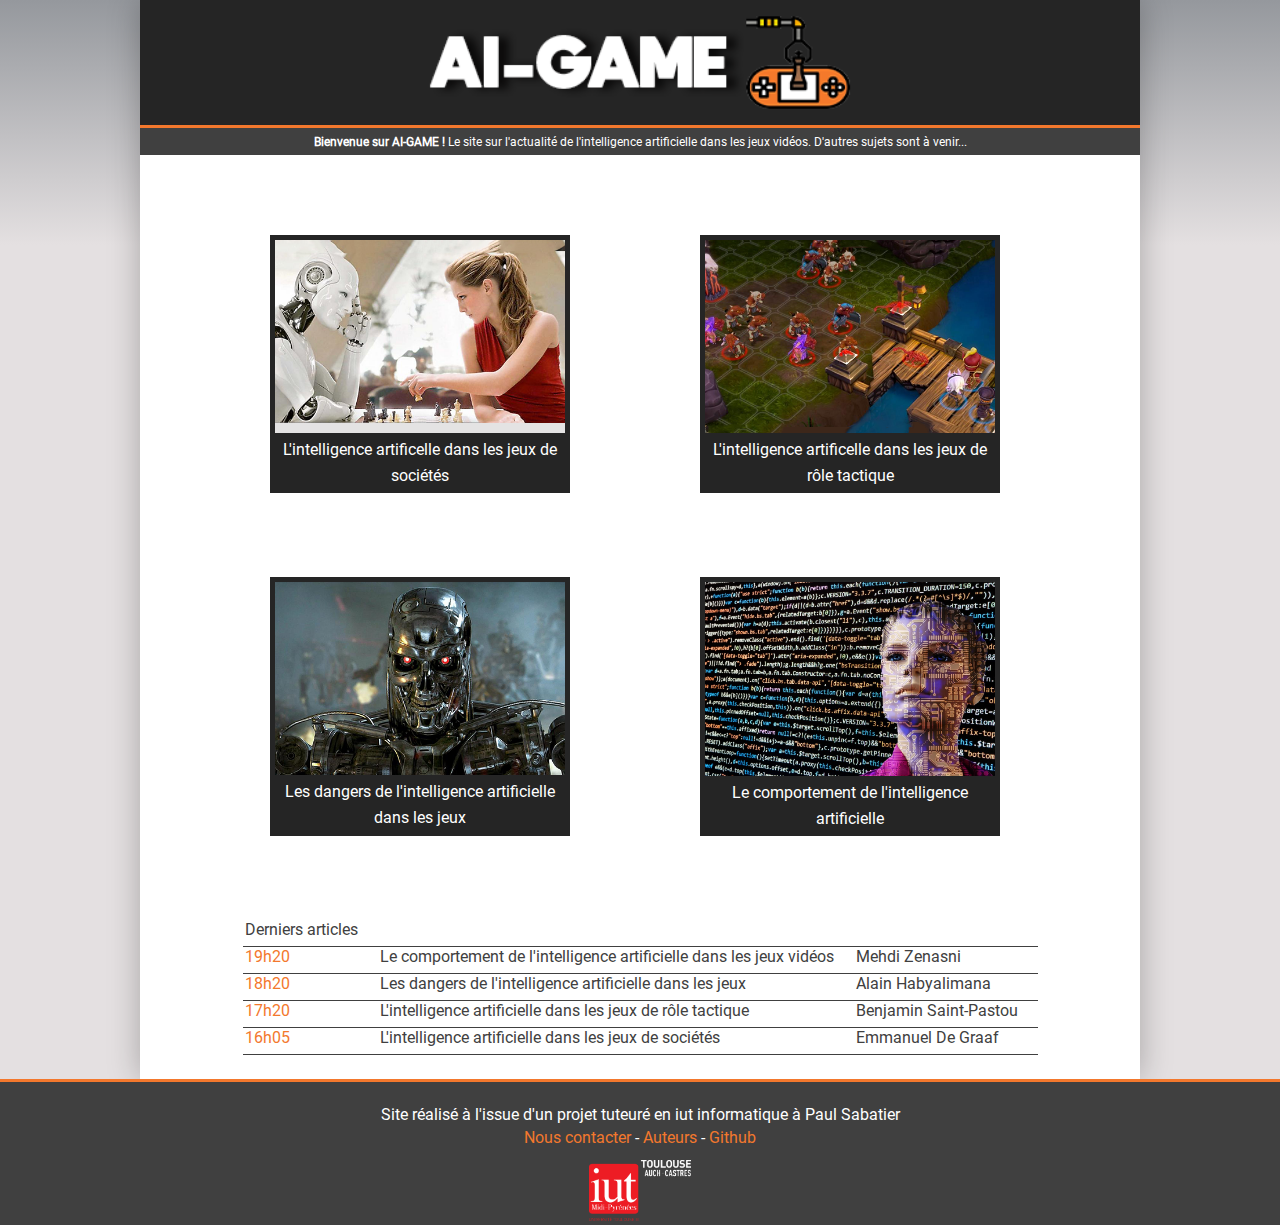
<file: index.html>
<!doctype html>
<html lang="fr">

<head>

  <title>AI-GAME.FR</title>
  <meta name="description"
    content="AI-GAME le site sur l'actualité de l'intelligence artificielle dans les jeux ! Tu pourras trouver des articles traitant sur divers sujet..." />
  <meta name="keywords" content="AI-GAME Intelligence artificielle article actualité jeux video societe danger blog" />
  <meta charset="UTF-8" />
  <link rel="stylesheet" href="style.css">
  <link rel="icon" type="image/png" href="image/logo.png" />
</head>

<body>

  <div class="page">
    <!--Div comprenant le corps de la page, je n'ai pas pris la balise body car il y a un problème avec le footer sinon -->

    <a href="index.html"><img id="bandeau" src="image/bandeau.png" alt="bandeau"></a>
   <!-- bandeau en haut de page, lorsque qu'on clique on est ramené sur cette même page-->
    <div class="bienvenue"><span>Bienvenue sur AI-GAME !</span> Le site sur l'actualité de l'intelligence
      artificielle dans les jeux vidéos. D'autres sujets sont à venir...</div>

    <div class="societe-rpg">
      <!--Premiere div comprenant les deux premiers articles avec leur illustration et sujet-->
      <a href="jeux_societe.html">
        <div class="vignette1">
          <img src="image/jeu_societe.png" alt="Robot contre humain jouant aux échecs">
          <p>L'intelligence artificelle dans les jeux de sociétés</p>
        </div>
      </a>
      <a href="rpg_tactique.html">
        <div class="vignette2">
          <img src="image/rpg_tactique.png" alt="Jeu vidéo 2D tactique">
          <div class="titre-vignette">
            <p>L'intelligence artificelle dans les jeux de rôle tactique</p>
          </div>
        </div>
      </a>

    </div>

    <div class="danger-comportement">
      <!--Deuxieme div comprenant les deux premiers articles avec leur illustration et sujet-->
      <a href="danger_ia.html">
        <div class="vignette1">
          <img src="image/danger_IA.png" alt="robot inspirant le danger">
          <p>Les dangers de l'intelligence artificielle dans les jeux</p>
        </div>
      </a>
      <a href="comportement.html">
        <div class="vignette2">
          <img src="image/IA comportment.jpg"
            alt="Illustration montrant une intelligence artificielle avec son algorithme">
          <p>Le comportement de l'intelligence artificielle</p>
        </div>
      </a>
    </div>
    <div class="tableau">
       <!-- Tableau montrant les dernières news, avec l'heure de publication et l'auteur-->
      <table>
        <tr>
          <td>Derniers articles</td>
        </tr>
        <tr>
          <td class="heure">19h20 </td>
          <td><a href="comportement.html">Le comportement de l'intelligence artificielle dans les jeux vidéos</a></td>
          <td><a href="mehdi.html">Mehdi Zenasni</a></td>

        </tr>
        <tr>
          <td class="heure">18h20</td>
          <td><a href="danger_ia.html">Les dangers de l'intelligence artificielle dans les jeux</a></td>
          <td><a href="alain.html">Alain Habyalimana</a></td>
        </tr>
        <tr>
          <td class="heure">17h20</td>
          <td><a href="rpg_tactique.html">L'intelligence artificielle dans les jeux de rôle tactique</a></td>
          <td><a href="benjamin.html">Benjamin Saint-Pastou </a></td>
        </tr>
        <tr>
          <td class="heure">16h05</td>
          <td><a href="jeux_societe.html">L'intelligence artificielle dans les jeux de sociétés</a></td>
          <td><a href="emmanuel.html">Emmanuel De Graaf</a></td>
        </tr>
      </table>
    </div>
  </div>

  <footer>
    <!-- Bas de page comprenant un texte nous redirigant vers la page de contact, un texte redirignt vers la page des auteurs et le logo de l'IUT-->
    <div class="footer-contenu">
      <div>
        <p>Site réalisé à l'issue d'un projet tuteuré en iut informatique à Paul Sabatier</p><a href="contact.html">Nous
          contacter</a> - <a href="auteurs.html">Auteurs </a> - <a href="https://github.com/Mehdi-Zenasni/ai-game.fr">Github </a>
      </div>
      <img class="logo" src="image/logoIUT.png" alt="IUT Toulouse">
    </div>
  </footer>

</body>

</html>
</file>
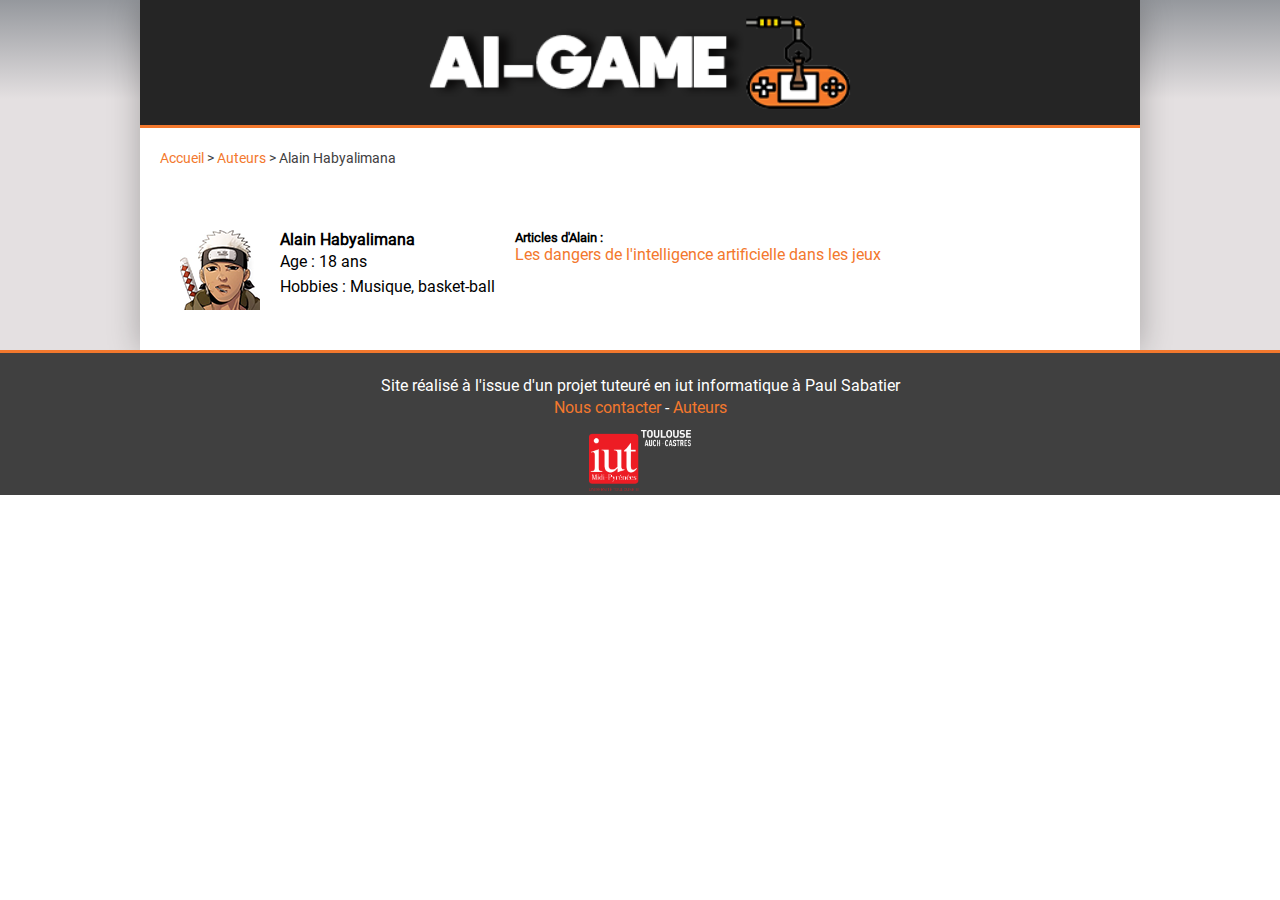
<file: alain.html>
<!doctype html>
<html lang="fr">

<head>
  <title>Alain Habyalimana</title>
  <meta charset="UTF-8">
  <link rel="stylesheet" href="style.css">
  <link rel="icon" type="image/png" href="image/logo.png" />
</head>

<body>
  <div class="page">
    <a href="index.html"><img id="bandeau" src="image/bandeau.png" alt="bandeau"></a>
    <nav class="ariane">
      <p>
        <a href="index.html">Accueil</a> > <a href="auteurs.html">Auteurs</a>
        <span>> Alain Habyalimana</span>
      </p>
    </nav>
    <div class="presentation">
      <img class="img-presentation" src="image/alain.png" alt="Image d'avatar d'Alain Habyalimana">
      <span>
        <h4>Alain Habyalimana</h4>
        <p>Age : 18 ans</p>
        <p>Hobbies : Musique, basket-ball</p>
      </span>
      <div>
        <h5>Articles d'Alain :</h5>
        <a href="danger_ia.html">Les dangers de l'intelligence artificielle dans les jeux</a>
      </div>
    </div>

  </div>

  <footer>
    <div class="footer-contenu">
      <div>
        <p>Site réalisé à l'issue d'un projet tuteuré en iut informatique à Paul Sabatier</p><a href="contact.html">Nous
          contacter</a> - <a href="auteurs.html">Auteurs </a>
      </div>
      <img class="logo" src="image/logoIUT.png" alt="IUT Toulouse">
    </div>
  </footer>

</body>

</html>
</file>
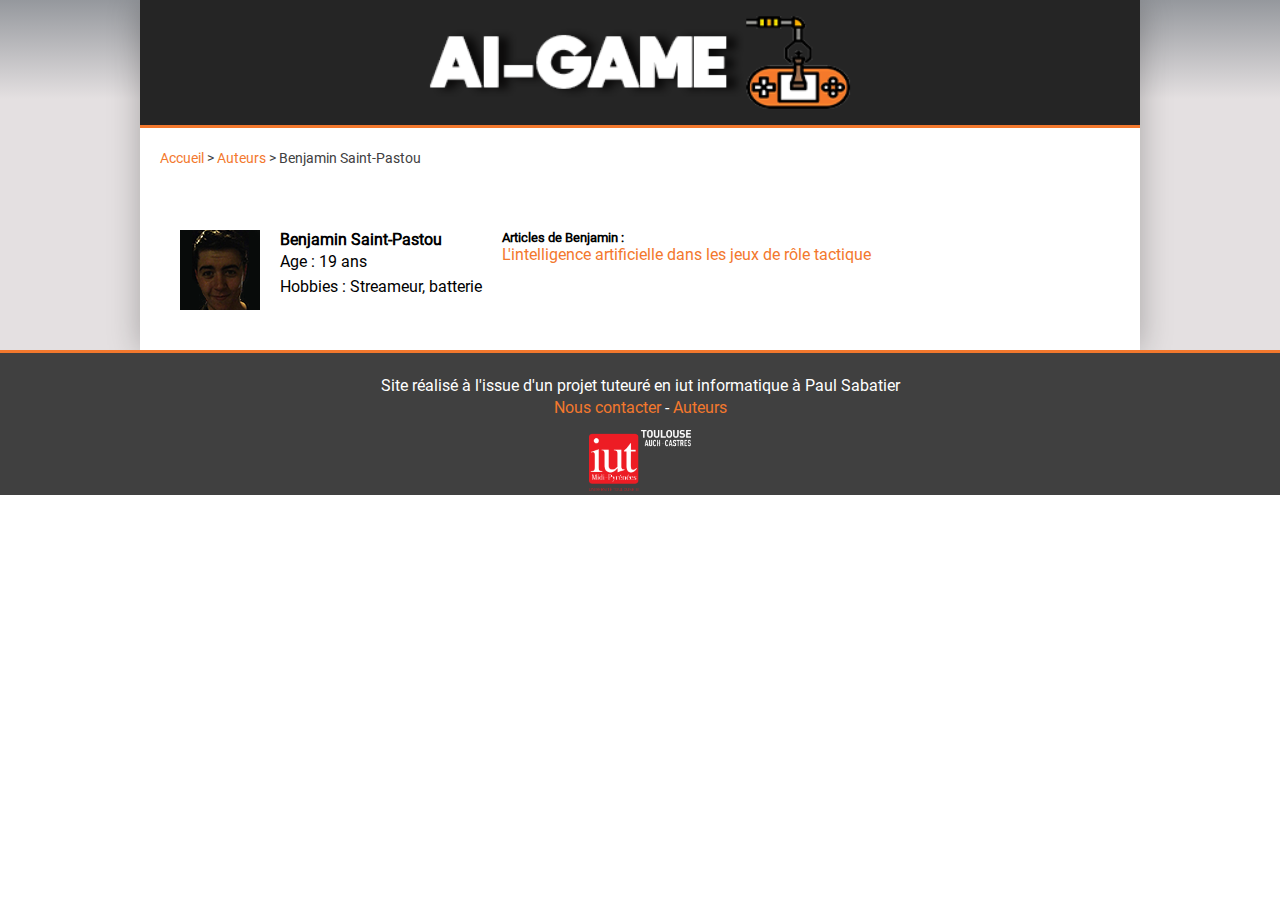
<file: benjamin.html>
<!doctype html>
<html lang="fr">

<head>
  <title>Benjamin Saint-Pastou</title>
  <meta charset="UTF-8">
  <link rel="stylesheet" href="style.css">
  <link rel="icon" type="image/png" href="image/logo.png" />
</head>

<body>
  <div class="page">
    <a href="index.html"><img id="bandeau" src="image/bandeau.png" alt="bandeau"></a>
    <nav class="ariane">
      <p>
        <a href="index.html">Accueil</a> > <a href="auteurs.html">Auteurs</a>
        <span>> Benjamin Saint-Pastou</span>
      </p>
    </nav>
    <div class="presentation">
      <img class="img-presentation" src="image/benjamin.png" alt="Image d'avatar de Benjamin">
      <span>
        <h4>Benjamin Saint-Pastou</h4>
        <p>Age : 19 ans</p>
        <p>Hobbies : Streameur, batterie</p>
      </span>
      <div>
        <div class="article-auteur">
          <h5>Articles de Benjamin :</h5>
          <a href="rpg_tactique.html">L'intelligence artificielle dans les jeux de rôle tactique</a>
        </div>
      </div>
    </div>
  </div>

  <footer>
    <div class="footer-contenu">
      <div>
        <p>Site réalisé à l'issue d'un projet tuteuré en iut informatique à Paul Sabatier</p><a href="contact.html">Nous
          contacter</a> - <a href="auteurs.html">Auteurs </a>
      </div>
      <img class="logo" src="image/logoIUT.png">
    </div>
  </footer>

</body>

</html>
</file>
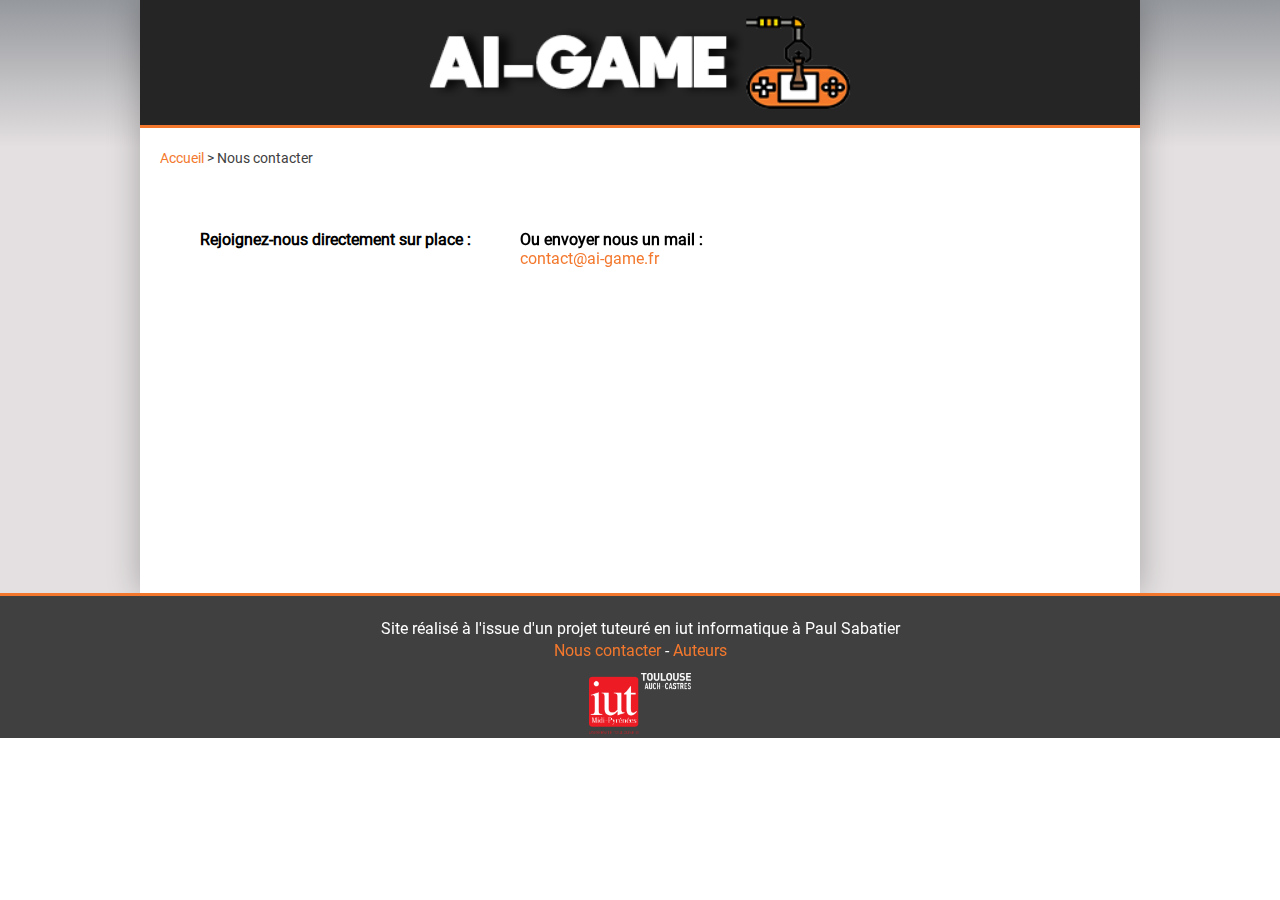
<file: contact.html>
<!doctype html>
<html lang="fr">

<head>
  <title>Contact</title>
  <meta charset="UTF-8">
  <link rel="stylesheet" href="style.css">
  <link rel="icon" type="image/png" href="image/logo.png" />
</head>

<body>
  <div class="page">
    <a href="index.html"><img id="bandeau" src="image/bandeau.png" alt="bandeau"></a>
    <nav class="ariane">
      <p>
        <a href="index.html">Accueil</a>
        <span>> Nous contacter</span>
      </p>
    </nav>
    <div class="presentation">
      <span>
        <h4>Rejoignez-nous directement sur place :</h4>
        <iframe
          src="https://www.google.com/maps/embed?pb=!1m18!1m12!1m3!1d2430.8218462642712!2d1.463187977510295!3d43.570078927767206!2m3!1f0!2f0!3f0!3m2!1i1024!2i768!4f13.1!3m3!1m2!1s0x12aebc3f84ff529f%3A0x6031cf0df98a453f!2sIUT%20Informatique!5e0!3m2!1sfr!2sfr!4v1572460137178!5m2!1sfr!2sfr"
          width="400" height="300" frameborder="0" style="border:0;" allowfullscreen=""></iframe>
      </span>
      <div>
        <h4>Ou envoyer nous un mail :</h4>
        <a href="mailto:contact@ai-game.fr">contact@ai-game.fr</a>
      </div>
    </div>

  </div>

  <footer>
    <div class="footer-contenu">
      <div>
        <p>Site réalisé à l'issue d'un projet tuteuré en iut informatique à Paul Sabatier</p><a href="contact.html">Nous
          contacter</a> - <a href="auteurs.html">Auteurs </a>
      </div>
      <img class="logo" src="image/logoIUT.png" alt="IUT Toulouse">
    </div>
  </footer>

</body>

</html>
</file>
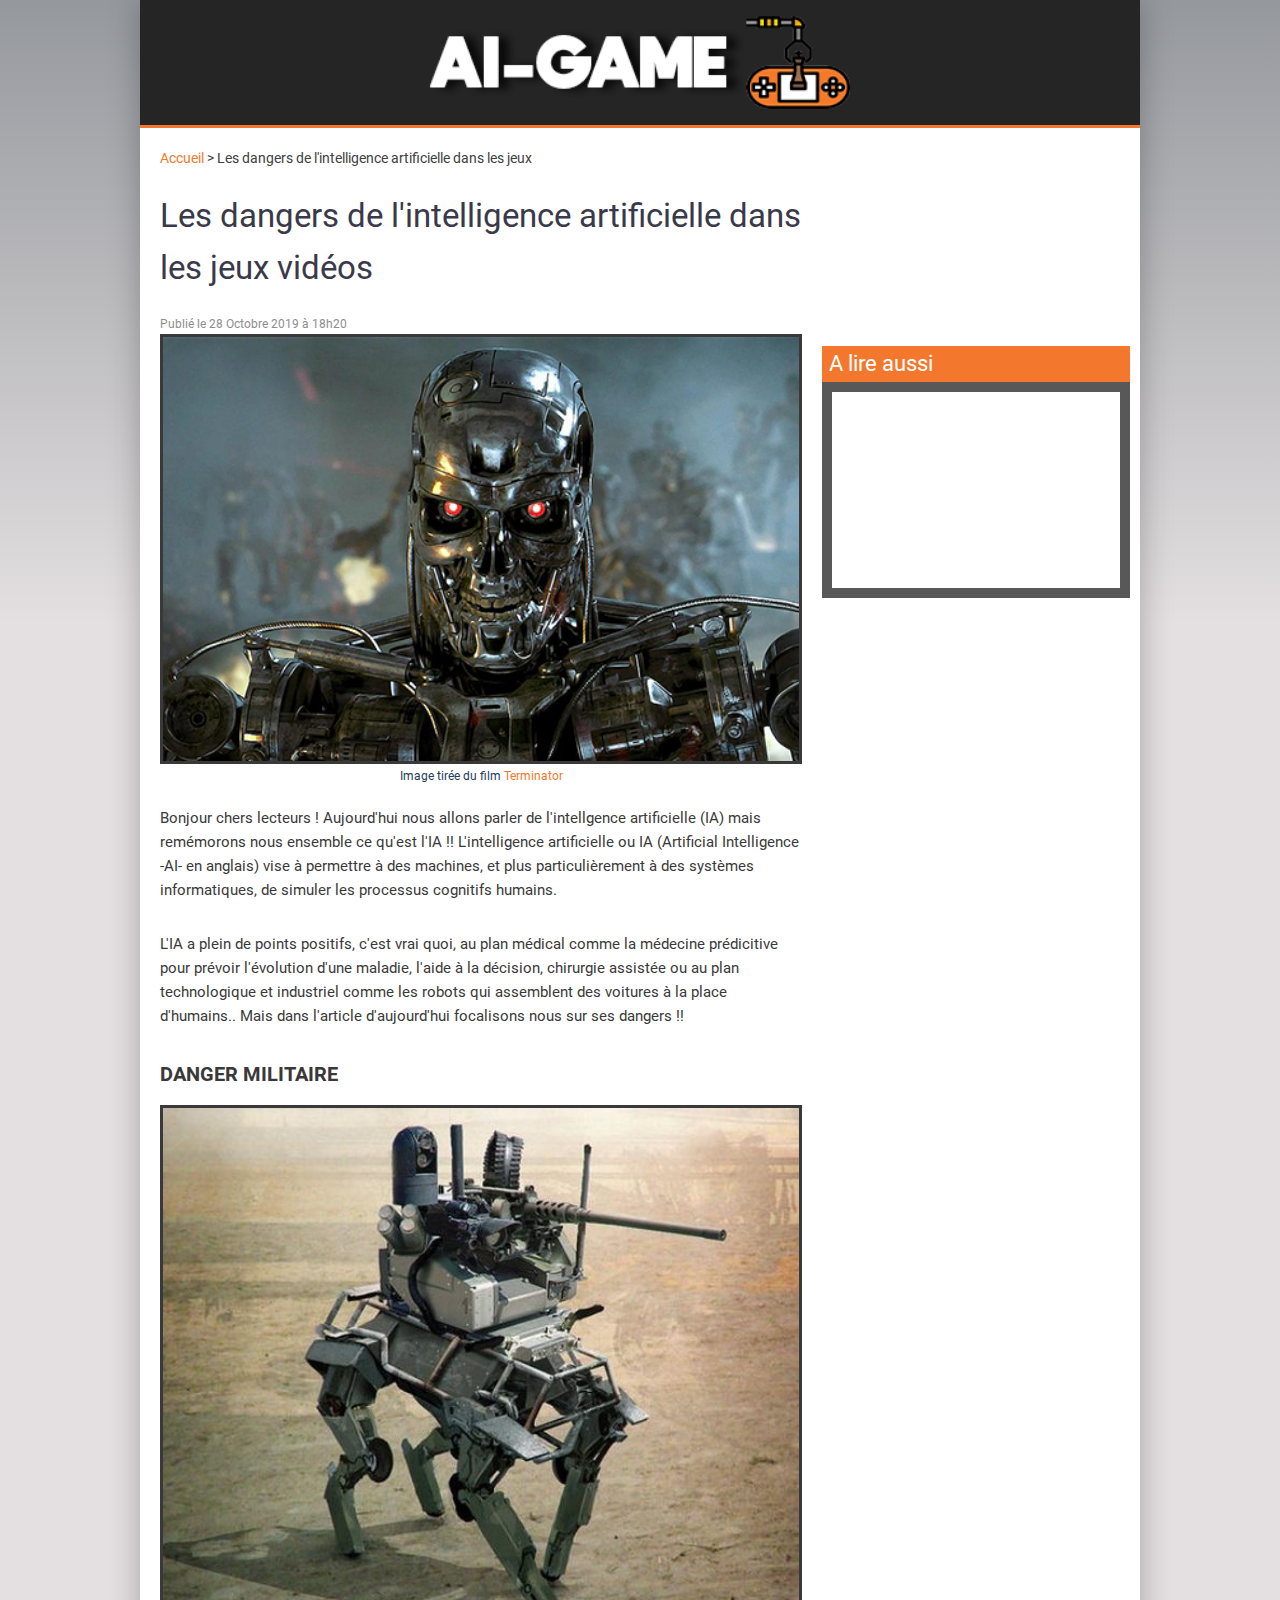
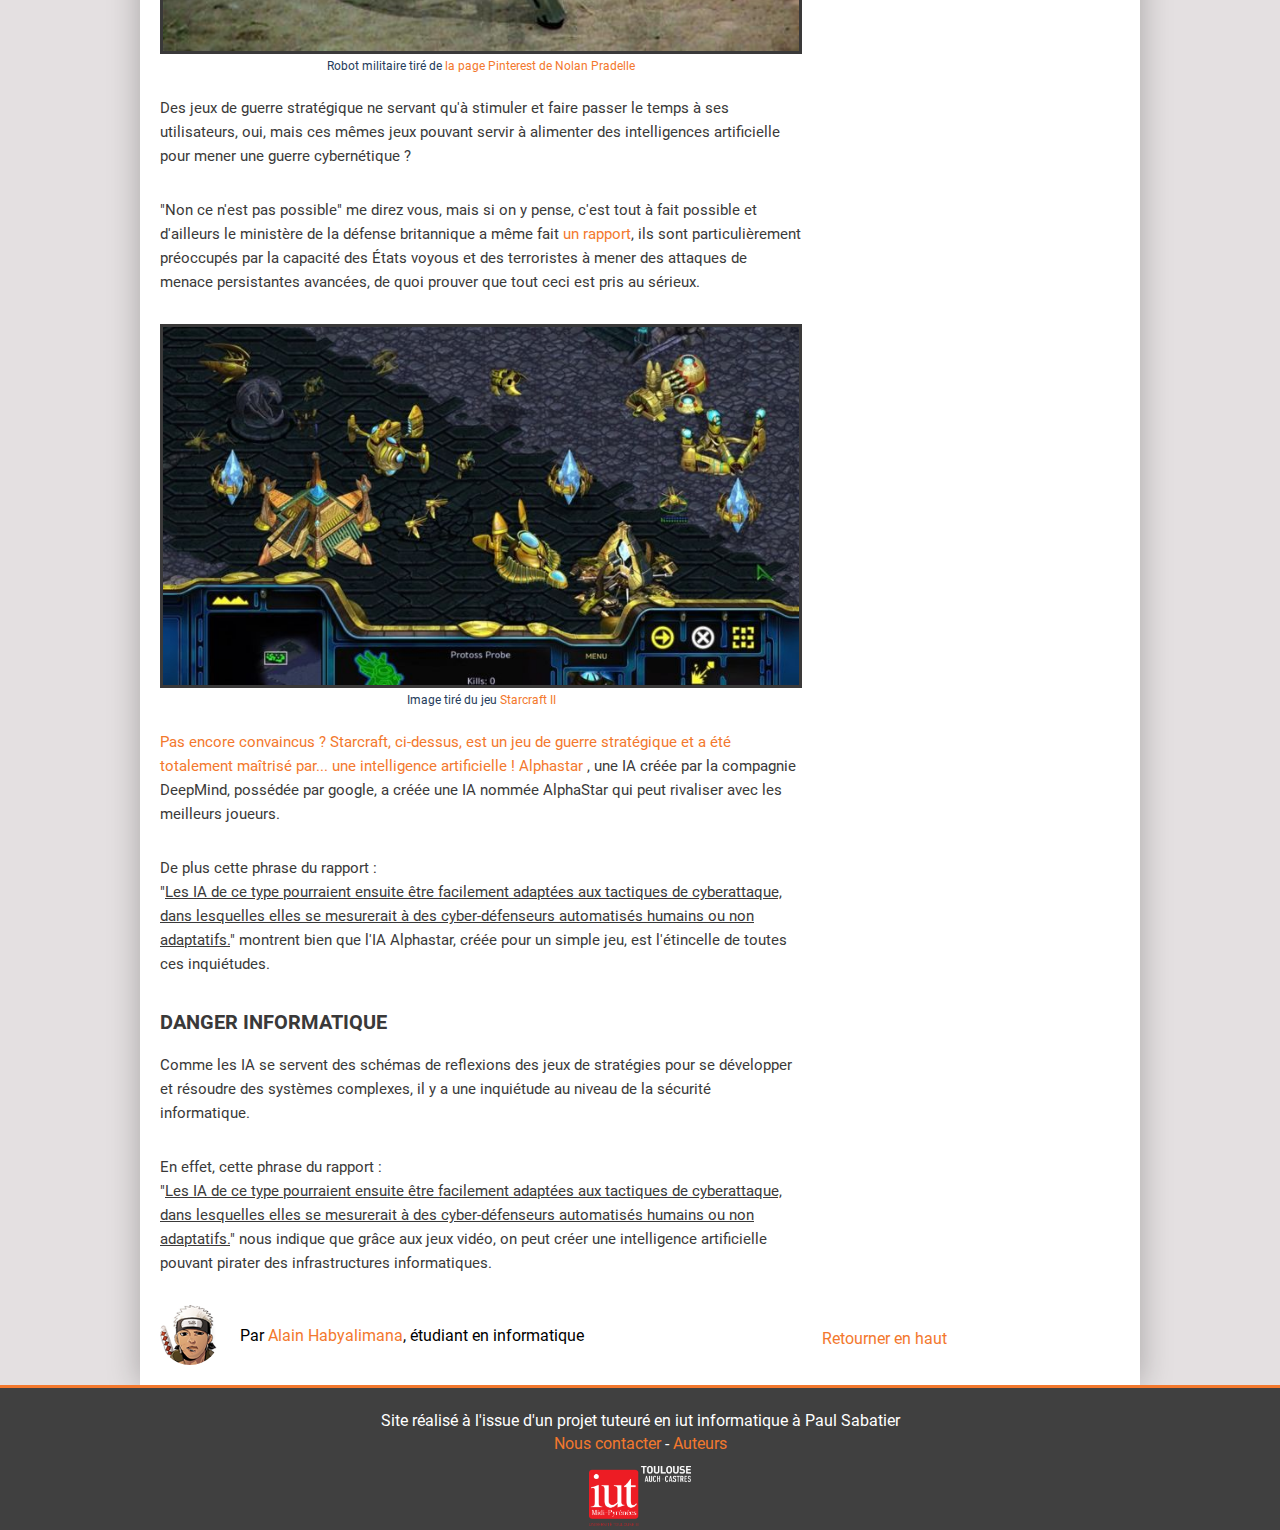
<file: danger_ia.html>
<!DOCTYPE html>
<html lang="fr">

<head>
	<title>Les dangers de l'intelligence artificielle dans les jeux</title> <!--titre dans l'onglet-->
	<meta name="description"
		content="Article traitant des dangers de l'intelligence artificielle dans les jeux. On parle des limites de l'IA dans ules jeux" /><!--description de la page-->
	<meta name="keywords" content="Intelligence artificielle Algorithme dangers Jeux  Article"/> <!--Mots clés-->
	<meta charset="UTF-8"/> <!-- definit le codage de caracteres a utiliser, l'UTF8-->
	<link rel="stylesheet" type="text/css" href="style.css">  <!-- Utiliser le css-->
	<link rel="icon" type="image/png" href="image/logo.png">
</head>

<body>

	<div class="page">  <!--bloc représentant la page-->
		<a href="index.html"><img id="bandeau" src="image/bandeau.png" alt="bandeau"></a> <!--lien pour retourner a la page d'accueil-->

		<nav class="ariane"> <!--passe sa souris sur le chemin d'ariane-->
			<p>
				<a href="index.html">Accueil</a> <!--en cliquant sur accueil on revient a l'accueil-->
				<span href="">> Les dangers de l'intelligence artificielle dans les jeux</span> <!--le nom de notre article sur le fil d'ariane-->
			</p>
		</nav>
		<div class="article"> <!--bloc représentant l'article-->
			<div class="content"><!--bloc contenu-->
				<div class="gauche"><!--bloc de gauche-->
					<p class="titre-article">Les dangers de l'intelligence artificielle dans les jeux vidéos</p> <!--titre de l'article-->

					<p class="date-publication">Publié le 28 Octobre 2019 à 18h20</p> <!--la date dans le bloc-->
                    <div class="container-image">
						<img class="img-article" src="image/danger_IA.png" alt="robot méchant"> <!--l'image principale-->
						<p class="container-image" >Image tirée du film <a href="http://www.allocine.fr/film/fichefilm_gen_cfilm=309.html" target="_blank">Terminator</a> </p>
						
					
					
					</div>

 					
 					<p class="p-article"> <!--1er paragraphe-->
 					
						Bonjour chers lecteurs !
						Aujourd'hui nous allons parler de l'intellgence artificielle (IA) mais remémorons nous ensemble ce qu'est l'IA !!
						L'intelligence artificielle ou IA (Artificial Intelligence -AI- en anglais) vise à permettre à des machines, et plus particulièrement à des systèmes informatiques, de simuler les processus cognitifs humains.
					</p>
						
					<p class="p-article"> <!--2eme paragraphe-->
						L'IA a plein de points positifs, c'est vrai quoi, au plan médical comme la médecine prédicitive pour prévoir l'évolution d'une maladie, l'aide à la décision, chirurgie assistée ou au plan technologique et industriel comme les robots qui assemblent des voitures à la place d'humains..

						Mais  dans l'article d'aujourd'hui focalisons nous sur ses dangers !!

						
				 
					</p>

					<p class="h-article">DANGER MILITAIRE </p> <!--1er sous titre-->

					<div class="container-image">
						<img class="img-article" src="image/robot.jpg" alt="robot armé"> <!--image article-->
						<p>Robot militaire tiré de <a href="https://www.pinterest.fr/nolanpradelle/">la page Pinterest de Nolan Pradelle</a></p>
					</div>


					<p class="p-article"> <!--3eme paragraphe-->
					Des jeux de guerre stratégique ne servant qu'à stimuler et faire passer le temps à ses utilisateurs, oui, mais ces mêmes jeux pouvant servir à alimenter des intelligences artificielle pour mener une guerre cybernétique ? 
					
					</p>
					<p class="p-article"> <!--4eme paragraphe-->
					"Non ce n'est pas possible" me direz vous, mais si on y pense, c'est tout à fait possible et d'ailleurs le ministère de la défense britannique a même fait <a href=" https://assets.publishing.service.gov.uk/government/uploads/system/uploads/attachment_data/file/709359/20180517-concepts_uk_human_machine_teaming_jcn_1_18.pdf" class="story-body__link-external">un rapport</a>, ils sont particulièrement préoccupés par la capacité des États voyous et des terroristes à mener des attaques de menace persistantes avancées, de quoi prouver que tout ceci est pris au sérieux. <!--lien hypertexte qui renvoie vers un pdf-->
                     </p>

                    
					<div class="container-image">
						<img class="img-article" src="image/starcraft.jpg" alt="starcraft est un jeu de strategie où l'on peut se confronter a d'autres joueurs en ligne"> <!--image article-->
						<p>Image tiré du jeu <a href="https://starcraft2.com/fr-fr/">Starcraft II<a>
					</div>

					 <p class="p-article"> <!--5 eme paragraphe--> 
					Pas encore convaincus ? Starcraft, ci-dessus, est un jeu de guerre stratégique et a été totalement maîtrisé par... une intelligence artificielle ! <a href="https://www.numerama.com/sciences/565976-vous-ne-pourrez-plus-jamais-battre-lia-de-google-sur-starcraft-2-seuls-les-02-meilleurs-joueurs-resistent.html " class="story-body__link-external"> Alphastar  </a>, une IA créée par la compagnie DeepMind, possédée par google, a créée une IA nommée AlphaStar qui peut rivaliser avec les meilleurs joueurs. <!--hypertexte qui renvoie a un site web-->
                    </p>
                    <p class="p-article"> <!--6eme paragraphe-->
                    De plus cette phrase du rapport  : <br> <!--revenir a la ligne-->
                    "<span style="text-decoration: underline;">Les IA de ce type pourraient ensuite être facilement adaptées aux tactiques de cyberattaque, dans lesquelles elles se mesurerait à des cyber-défenseurs automatisés humains ou non adaptatifs.</span>"	montrent bien que l'IA Alphastar, créée pour un simple jeu, est l'étincelle de toutes ces inquiétudes. <!--span va souligner la phrase avec text decoration-->
					</p>
					<p class="h-article">DANGER INFORMATIQUE </p> <!--2eme sous titre-->

					<p class="p-article">Comme les IA se servent des schémas de reflexions des jeux de stratégies pour se développer et résoudre des systèmes complexes, il y a une inquiétude au niveau de la sécurité informatique.</p> <!--7 eme paragraphe-->
					<p class="p-article"> <!--8eme paragraphe-->
					En effet, cette phrase du rapport  : <br> 
                    "<span style="text-decoration: underline;">Les IA de ce type pourraient ensuite être facilement adaptées aux tactiques de cyberattaque, dans lesquelles elles se mesurerait à des cyber-défenseurs automatisés humains ou non adaptatifs.</span>" nous indique que grâce aux jeux vidéo, on peut créer une intelligence artificielle pouvant pirater des infrastructures informatiques. <!--span va souligner avec text decoration: underline-->
					</p>

					
					
					<div class="auteur"> <!--bloc auteur-->
						<img src="image/alain.png" alt="Photo de profil de l'auteur 
						Alain Habyalimana"> <!--mon avatar-->
						<span>Par <a href="alain.html">Alain Habyalimana</a>, étudiant en informatique</span> <!--avec un lien vers ma description personelle-->
					</div>
				</div>
				<div class="droite">
					<div>
						<!-- sans cette div le slide part en vrille-->
						<p>A lire aussi</p>
						<a href="index.html"><!--on clique et ca nous ramene a l'accueil-->
							<div class="slider"> 
								<img src="image/rpg_tactique.png" alt="Autres articles à voir" /> <!--on débute avec cette image dans le slide-->
							</div>
						</a>
					</div>
					<a class="ancre" href="#bandeau">Retourner en haut</a> <!--on clique et ca nous ramene en haut au bandeau-->
				</div>
			</div>

		</div>
	</div>

</body>

<footer>
	<div class="footer-contenu"> <!--bloc bas de page-->
		<div>
			<p>Site réalisé à l'issue d'un projet tuteuré en iut informatique à Paul Sabatier</p>
			<a href="contact.html">Nous contacter</a> - <a href="auteurs.html">Auteurs </a> <!--liens hypertexte pour aller sur contact et auteurs-->
		</div>
		<img class="logo" src="image/logoIUT.png" alt="IUT Toulouse"> <!--logo-->
	</div>
</footer>

</html>
</file>
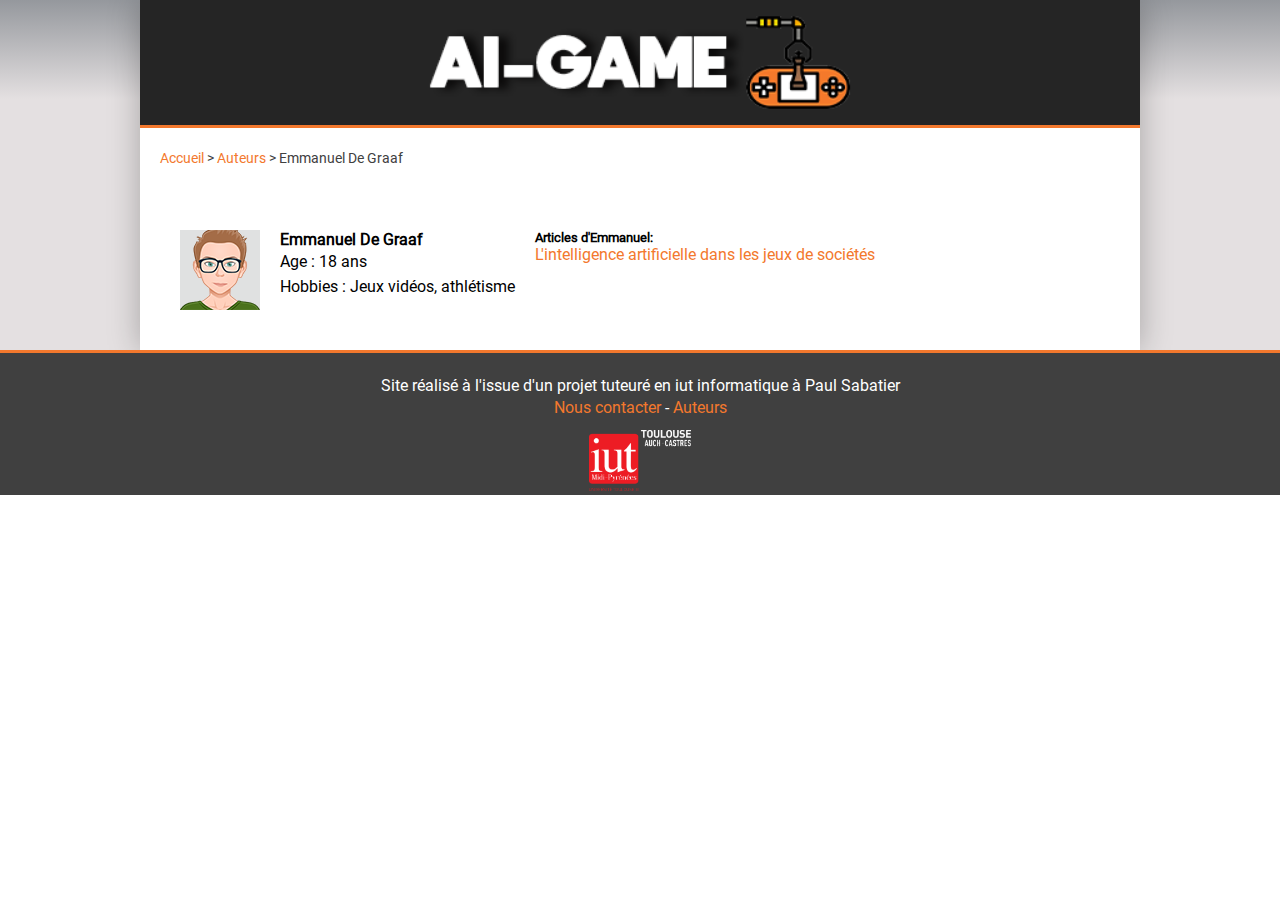
<file: emmanuel.html>
<!doctype html>
<html lang="fr">

<head>
  <title>Emmanuel De Graaf</title>
  <meta charset="UTF-8">
  <link rel="stylesheet" href="style.css">
  <link rel="icon" type="image/png" href="image/logo.png" />
</head>

<body>
  <div class="page">
    <a href="index.html"><img id="bandeau" src="image/bandeau.png" alt="bandeau"></a>
    <nav class="ariane">
      <p>
        <a href="index.html">Accueil</a> > <a href="auteurs.html">Auteurs</a>
        <span>> Emmanuel De Graaf</span>
      </p>
    </nav>
    <div class="presentation">
      <img class="img-presentation" src="image/emmanuel.png" alt="Image d'avatar d'Emmanuel De Graaf">
      <span>
        <h4>Emmanuel De Graaf</h4>
        <p>Age : 18 ans</p>
        <p>Hobbies : Jeux vidéos, athlétisme</p>
      </span>
      <div>
        <h5>Articles d'Emmanuel:</h5>
        <a href="jeux_societe.html">L'intelligence artificielle dans les jeux de sociétés</a>
      </div>
    </div>
  </div>



  <footer>
    <div class="footer-contenu">
      <div>
        <p>Site réalisé à l'issue d'un projet tuteuré en iut informatique à Paul Sabatier</p><a href="contact.html">Nous
          contacter</a> - <a href="auteurs.html">Auteurs </a>
      </div>
      <img class="logo" src="image/logoIUT.png" alt="IUT Toulouse">
    </div>
  </footer>

</body>

</html>
</file>
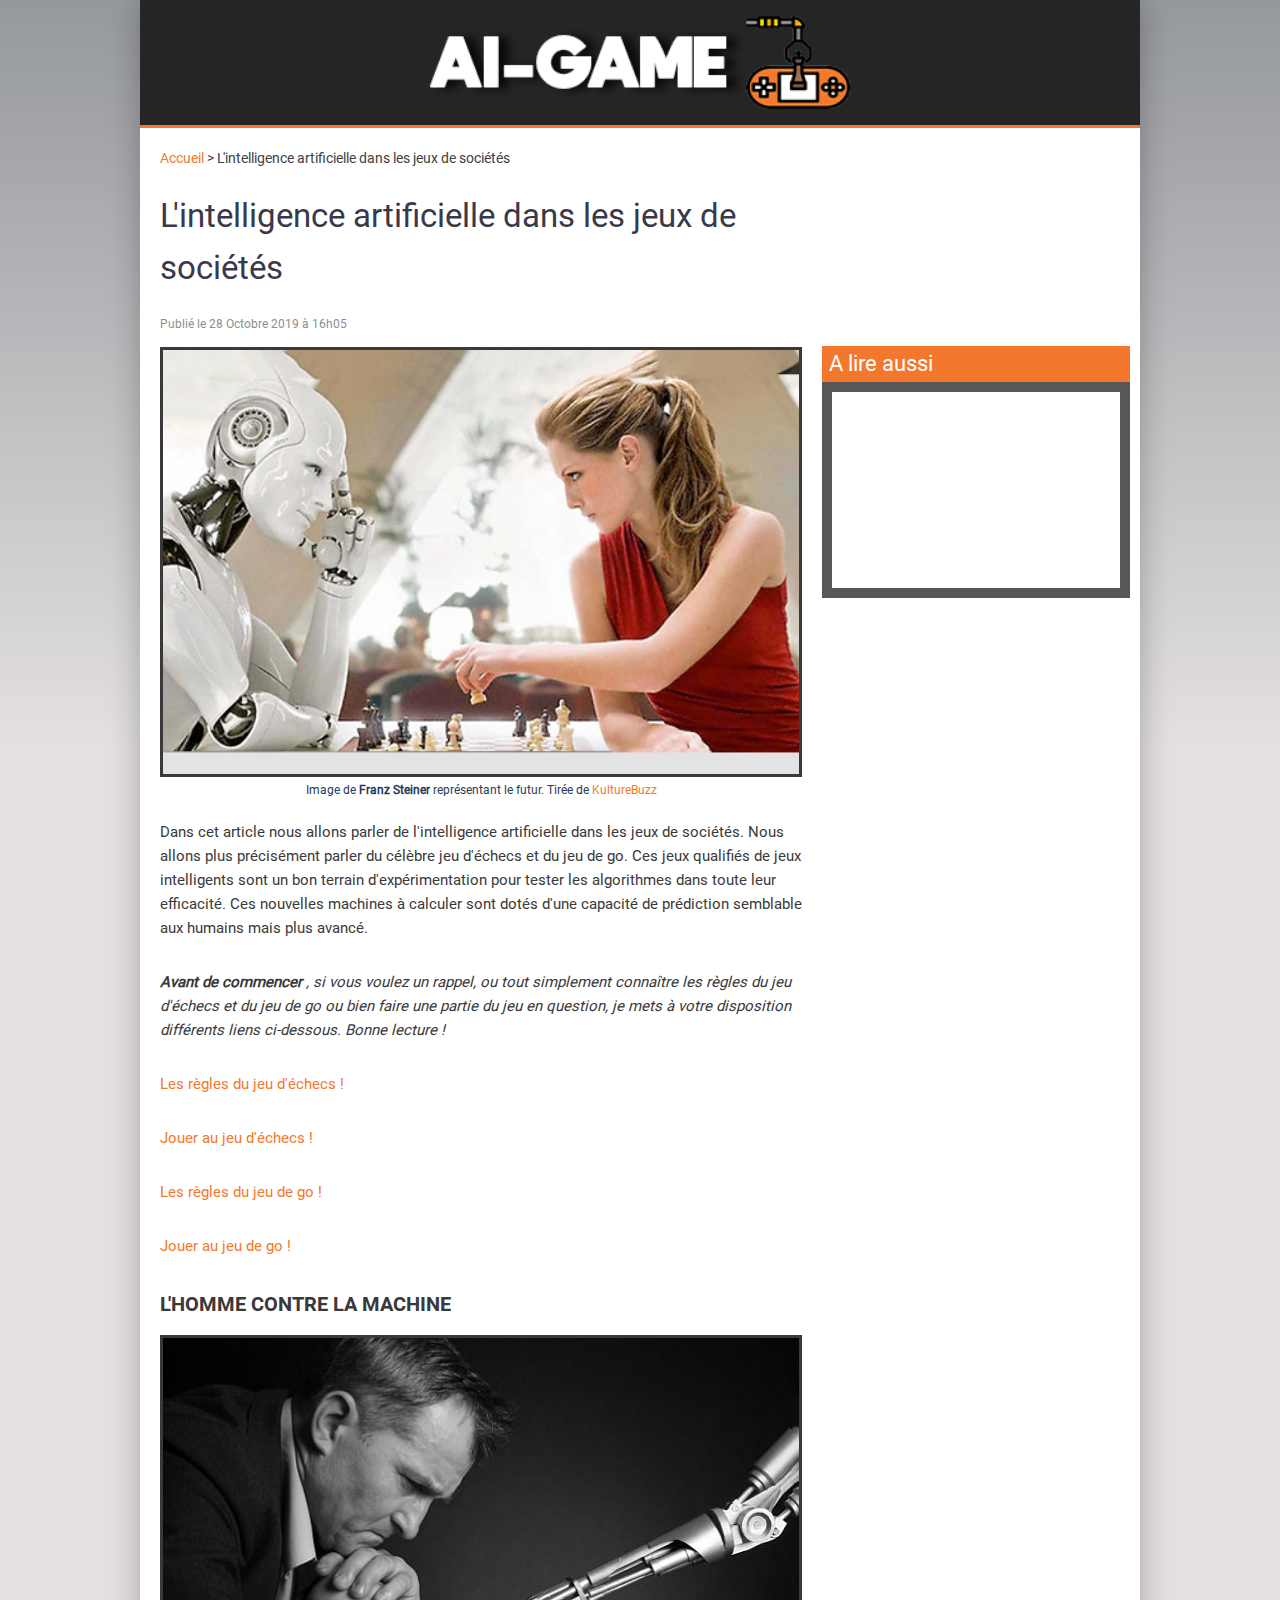
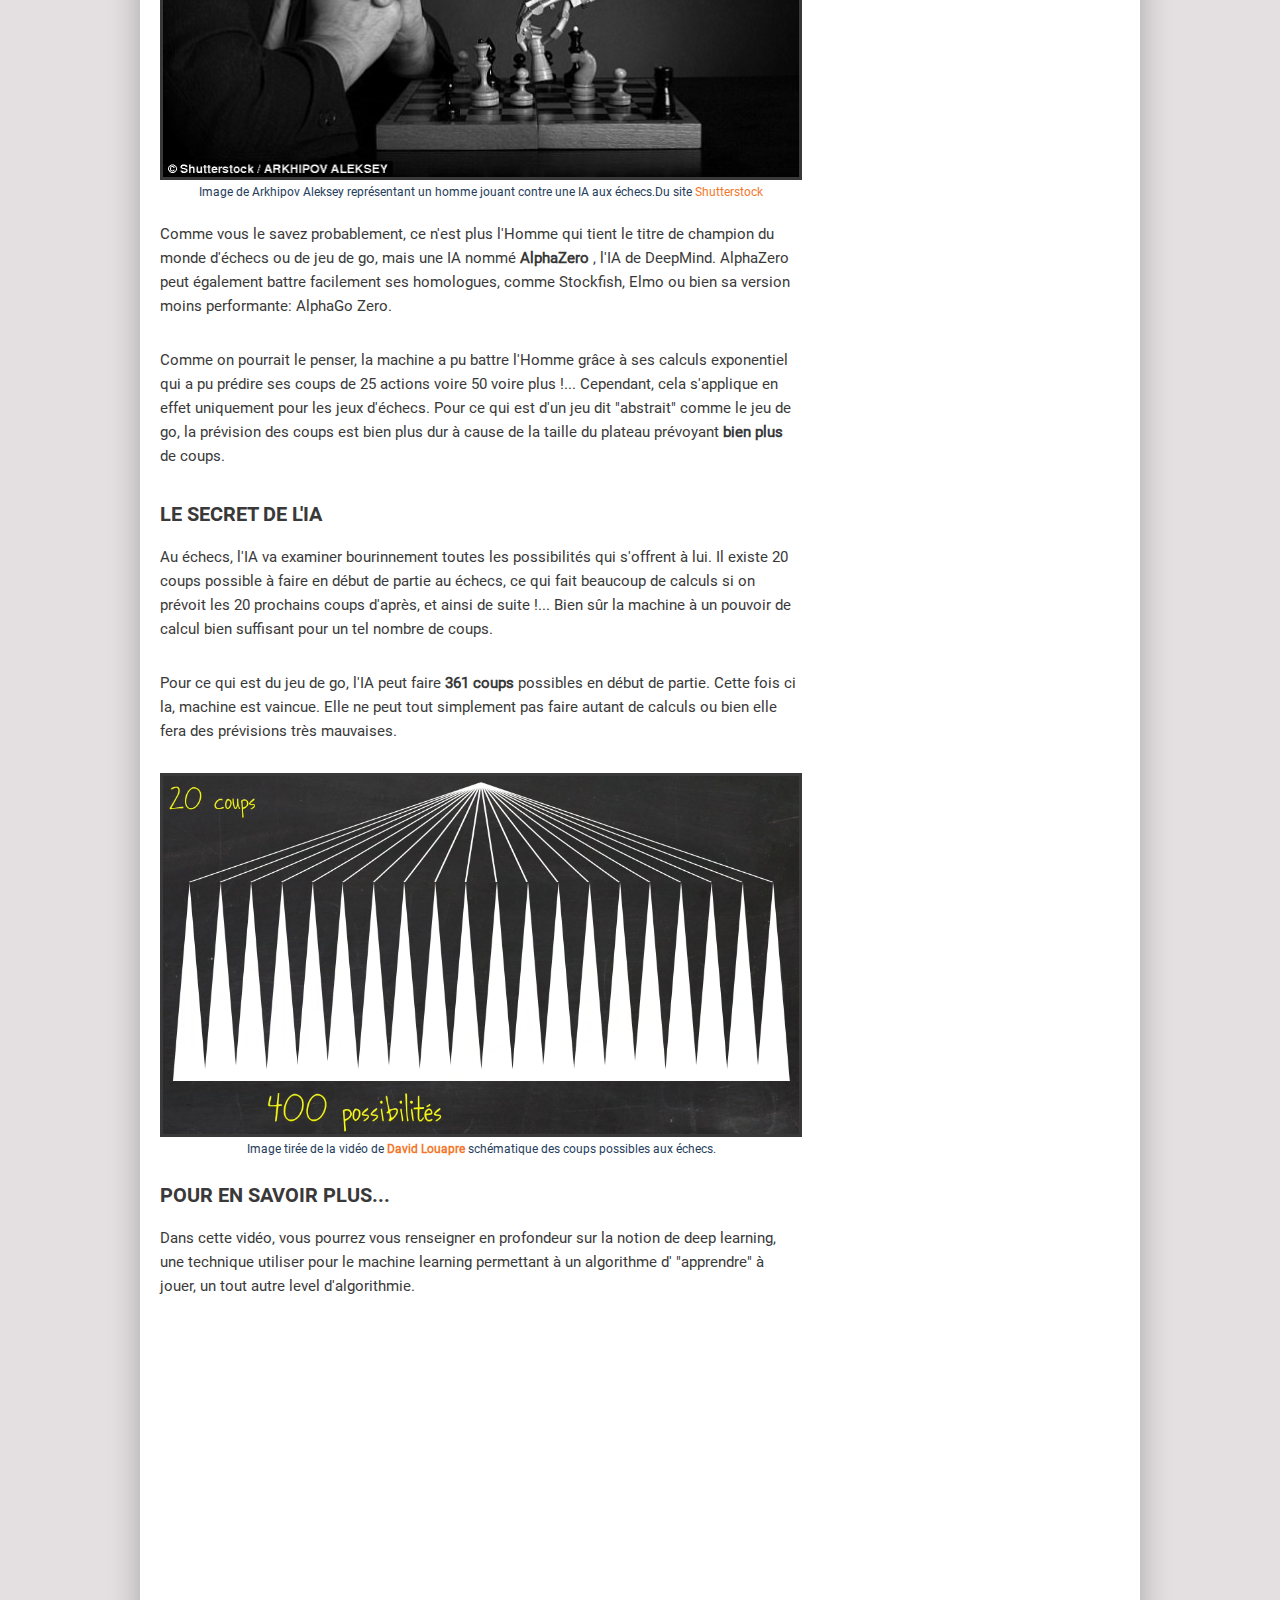
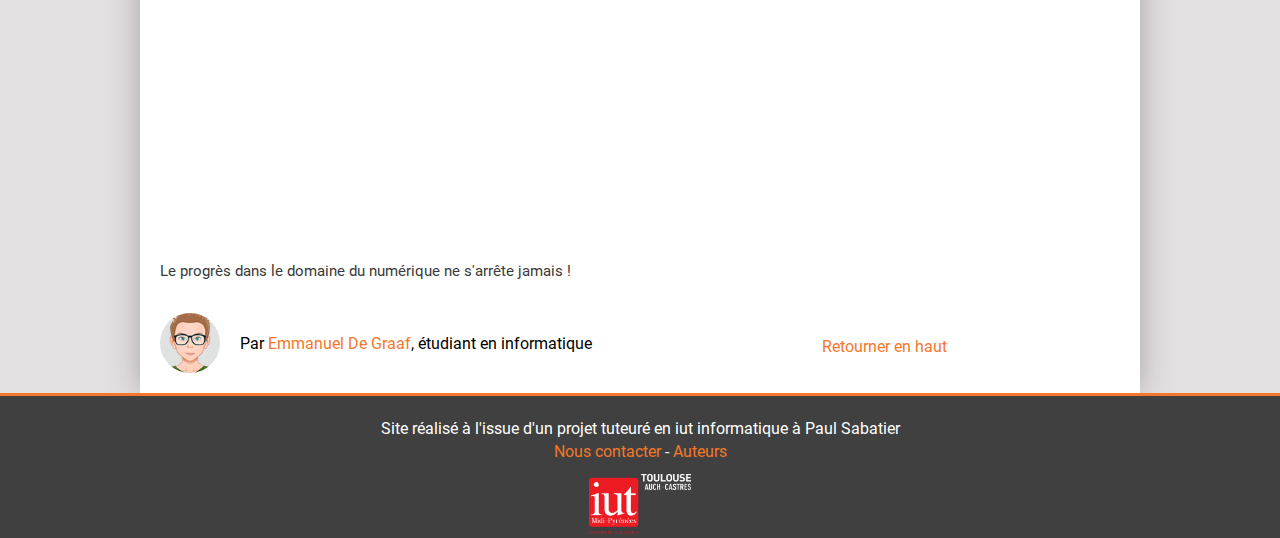
<file: jeux_societe.html>
<!DOCTYPE html>
<html lang="fr">

<head>
	<title>L'intelligence artificielle dans les jeux de sociétés</title>
	<meta name="description" content="Article traitant l'intelligence artificielle dans les jeux de sociétés tel le jeu d'échecs et le jeu de go.
		On parle de sa rivalité avec les Humains et de son secret de réussite." />
	<meta name="keywords" content="Intelligence artificielle Jeux Société Article" />
	<meta charset="UTF-8" />
	<link rel="stylesheet" type="text/css" href="style.css">
	<link rel="icon" type="image/png" href="image/logo.png">
</head>

<body>

	<div class="page">
		<a href="index.html"><img id="bandeau" src="image/bandeau.png" alt="bandeau"></a>

		<nav class="ariane">
			<p>
				<a href="index.html">Accueil</a>
				<span href="">> L'intelligence artificielle dans les jeux de sociétés</span>
			</p>
		</nav>
		<div class="article">
			<div class="content">
				<div class="gauche">
					<p class="titre-article">L'intelligence artificielle dans les jeux de sociétés</p>

					<p class="date-publication">Publié le 28 Octobre 2019 à 16h05</p>

					<img class="illustration" src="image/jeu_societe.png" alt="Image de Franz Steiner représentant le futur du robot
					et de la femme faisant une partie d'échecs.">

					<p class="container-image">Image de <B> Franz Steiner </B> représentant le futur. Tirée de <a href="https://kulturebuzz.fr/geek/franz-steiner-robots-femmes-futur-eclatant-889" target="_blank">KultureBuzz</a></p>

					<p class="p-article">Dans cet article nous allons parler de
						l'intelligence artificielle dans les jeux de sociétés.
						Nous allons plus précisément parler du célèbre jeu d'échecs
						et du jeu de go. Ces jeux qualifiés de jeux intelligents sont
						un bon terrain d'expérimentation pour tester les algorithmes
						dans toute leur efficacité. Ces nouvelles machines à calculer
						sont dotés d'une capacité de prédiction semblable aux humains
						mais plus avancé.</p>

					<p class="p-article"> <I> <B> Avant de commencer </B>, si vous
							voulez un rappel, ou tout simplement connaître les règles du jeu
							d'échecs et du jeu de go ou bien faire une partie du jeu en
							question, je mets à votre disposition différents liens ci-dessous.
							Bonne lecture ! </I> </p>


					<p class="p-article"><a href="https://www.apprendre-les-echecs.com/regles-echecs/" target="_blank">Les règles du jeu
						d'échecs !</a></p>
					<p class="p-article"><a href="https://www.sparkchess.com/fr/" target="_blank">Jouer au jeu d'échecs !</a></p>
					<p class="p-article"><a href="http://jeudego.org/_php/regleGo.php" target="_blank">Les règles du jeu de go !</a></p>

					<p class="p-article"><a href="https://online-go.com/play" target="_blank">Jouer au jeu de go !</a></p>


					<p class="h-article">L'HOMME CONTRE LA MACHINE</p>

					<div class="container-image">
						<img class="img-article" src="image/iavshumain.jpg" alt="Image de Arkhipov Aleksey représentant un homme jouant
						contre une IA aux échecs.">
						<p>Image de Arkhipov Aleksey représentant un homme jouant
						contre une IA aux échecs.Du site <a href="https://www.shutterstock.com/fr/image-photo/man-playing-chess-robot-366617951?src=6b5efec7-c530-4e77-b0cc-680aedcf1ae6-1-1" target="_blank">Shutterstock</a></p>
					</div>

					<p class="p-article">Comme vous le savez probablement, ce n'est
						plus l'Homme qui tient le titre de champion du monde d'échecs ou
						de jeu de go, mais une IA nommé <B> AlphaZero </B>, l'IA de
						DeepMind. AlphaZero peut également battre facilement ses
						homologues, comme Stockfish, Elmo ou bien sa version moins
						performante: AlphaGo Zero.</p>

					<p class="p-article">Comme on pourrait le penser, la machine a pu
						battre l'Homme grâce à ses calculs exponentiel qui a pu prédire
						ses coups de 25 actions voire 50 voire plus !... Cependant, cela
						s'applique en effet uniquement pour les jeux d'échecs. Pour ce
						qui est d'un jeu dit "abstrait" comme le jeu de go, la prévision
						des coups est bien plus dur à cause de la taille du plateau
						prévoyant <B> bien plus </B> de coups.</p>

					<p class="h-article">LE SECRET DE L'IA</p>

					<p class="p-article">Au échecs, l'IA va examiner bourinnement
						toutes les possibilités qui s'offrent à lui. Il existe 20 coups
						possible à faire en début de partie au échecs, ce qui fait beaucoup
						de calculs si on prévoit les 20 prochains coups d'après, et ainsi
						de suite !... Bien sûr la machine à un pouvoir de calcul bien
						suffisant pour un tel nombre de coups.</p>

					<p class="p-article">Pour ce qui est du jeu de go, l'IA peut faire
						<B> 361 coups </B> possibles en début de partie. Cette fois ci la,
						machine est vaincue. Elle ne peut tout simplement pas faire autant
						de calculs ou bien elle fera des prévisions très mauvaises.</p>

					<div class="container-image">
						<img class="img-article" src="image/ia_decisions.png"
							alt="Schéma représentatif des coups possibles aux échecs.">
						<p>Image tirée de la vidéo de <a href="https://www.youtube.com/watch?v=xuBzQ38DNhE" target="_blank"><B> David Louapre </B></a> schématique des coups possibles aux échecs.</p>
					</div>

					<p class="h-article">POUR EN SAVOIR PLUS...</p>

					<p class="p-article"> Dans cette vidéo, vous pourrez vous renseigner
						en profondeur sur la notion de deep learning, une technique
						utiliser pour le machine learning permettant à un algorithme
						d' "apprendre" à jouer, un tout autre level d'algorithmie. </p>

					<div class="video">
						<iframe width="910" height="512" src="https://www.youtube.com/embed/trWrEWfhTVg" frameborder="0"
							allow="accelerometer; autoplay; encrypted-media; gyroscope; picture-in-picture"
							allowfullscreen></iframe>
					</div>

					<p class="p-article">
						Le progrès dans le domaine du numérique ne s'arrête jamais ! </p>

					<div class="auteur">
						<img src="image/emmanuel.png" alt="Photo de profil de l'auteur Emmanuel De Graaf">
						<span>Par <a href="emmanuel.html">Emmanuel De Graaf</a>, étudiant en informatique</span>
					</div>
				</div>
				<div class="droite">
					<div>
						<!-- sans cette div le slide part en vrille-->
						<p>A lire aussi</p>
						<a href="index.html">
							<div class="slider">
								<img src="image/rpg_tactique.png" alt="Autres articles à voir" />
							</div>
						</a>
					</div>
					<a class="ancre" href="#bandeau">Retourner en haut</a>
					<!-- ancre permettant de remonter en haut de page-->
				</div>
			</div>

		</div>
	</div>

</body>

<footer>
	<div class="footer-contenu">
		<div>
			<p>Site réalisé à l'issue d'un projet tuteuré en iut informatique à Paul Sabatier</p><a
				href="contact.html">Nous
				contacter</a> - <a href="auteurs.html">Auteurs </a>
		</div>
		<img class="logo" src="image/logoIUT.png" alt="IUT Toulouse">
	</div>
</footer>

</html>
</file>
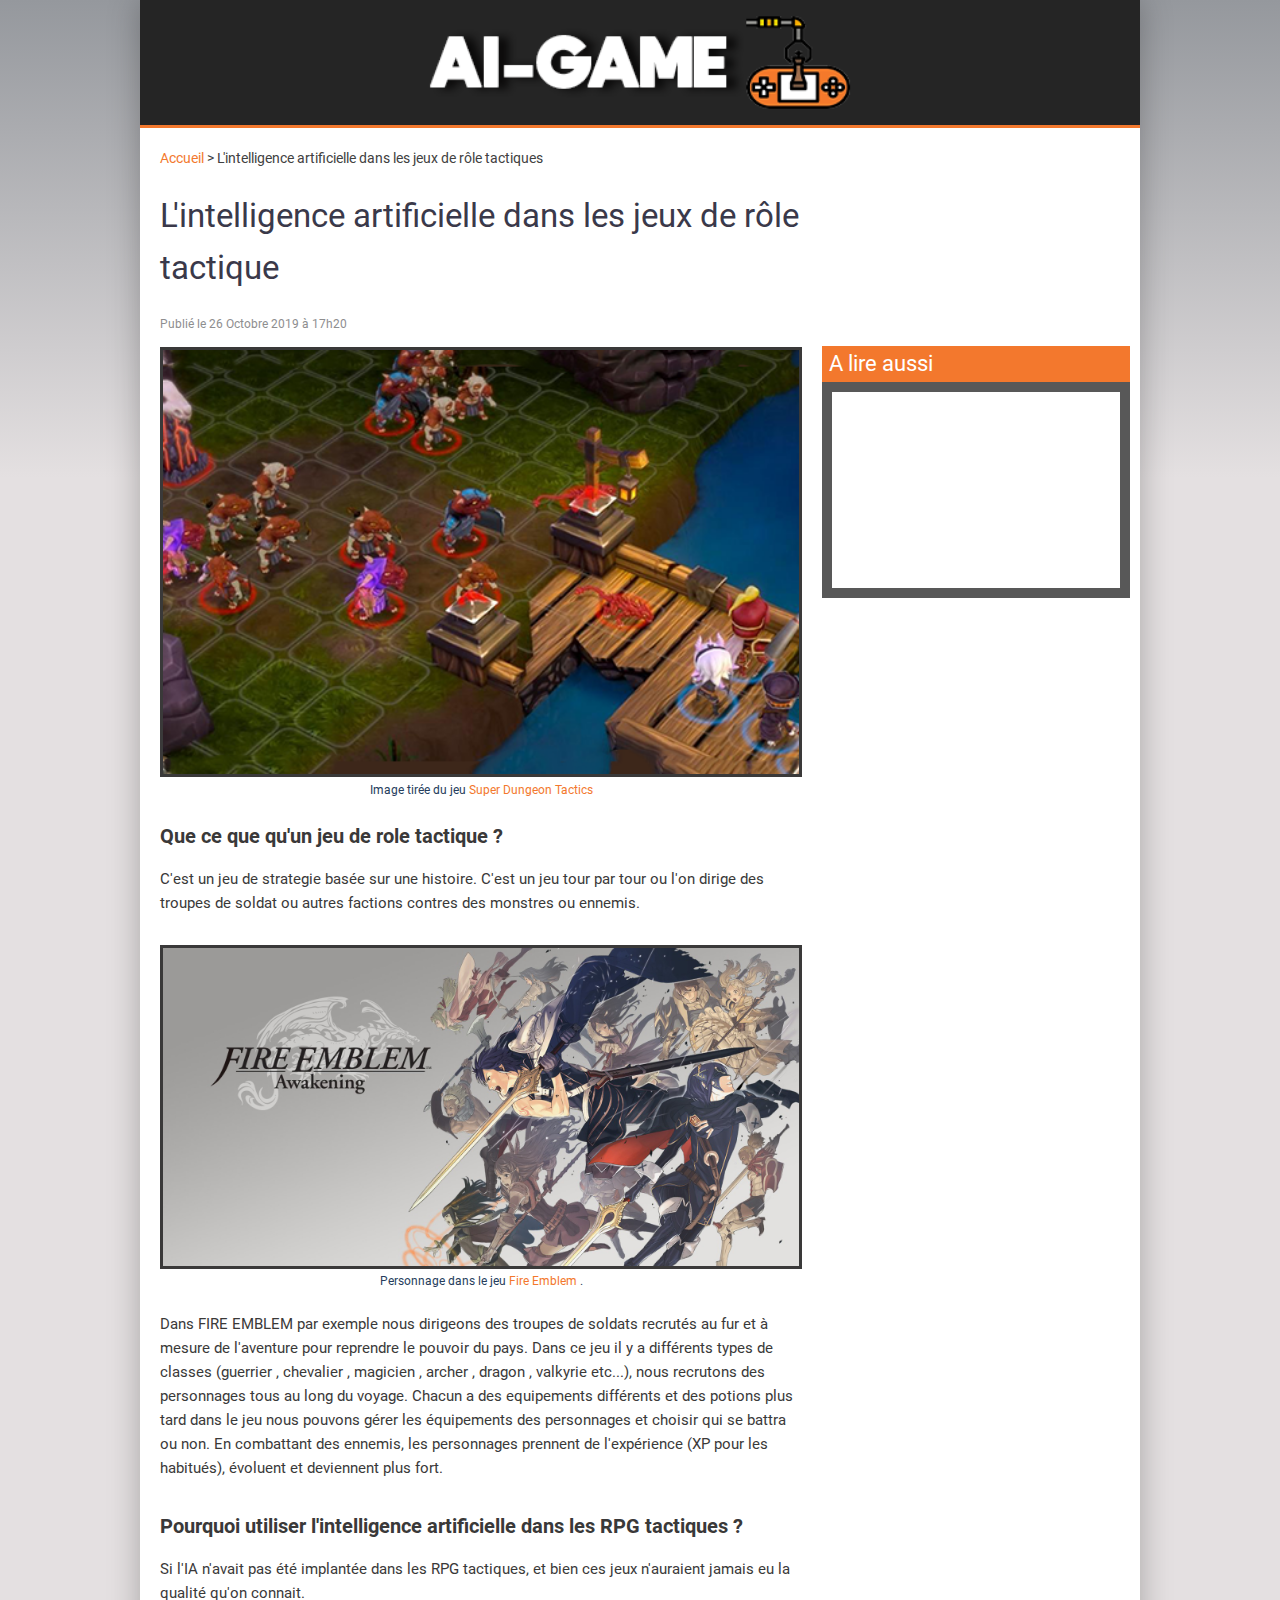
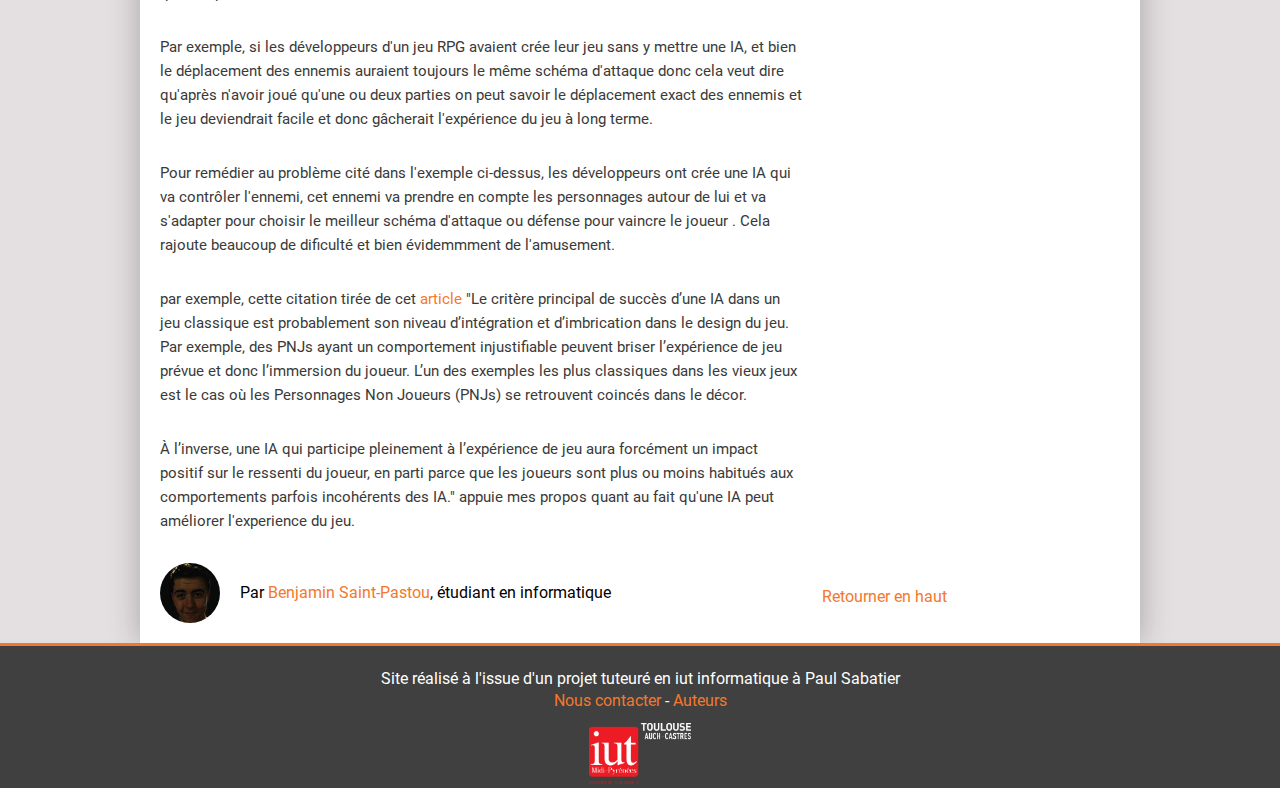
<file: rpg_tactique.html>
<!DOCTYPE html>
<html lang="fr">

<head>
	<title>L'intelligence artificielle dans les jeux de rôle tactique</title>
	<meta name="description"
		content="Article traitant du comportement de l'intelligence artificielle dans les jeux vidéos. On parle du pathfinding et autres comportement dans les jeux de combat par exemple" />
	<meta name="keywords" content="Intelligence artificielle Algorithme Comportement Jeux vidéos Article"/>
	<meta charset="UTF-8"/>
	<link rel="stylesheet" type="text/css" href="style.css">
	<link rel="icon" type="image/png" href="image/logo.png">
</head>

<body>

	<div class="page">
		<a href="index.html"><img id="bandeau" src="image/bandeau.png" alt="bandeau"></a>

		<nav class="ariane">
			<p>
				<a href="index.html">Accueil</a>
				<span href="">> L'intelligence artificielle dans les jeux de rôle tactiques </span>
			</p>
		</nav>
		<div class="article">
			<div class="content">
				<div class="gauche">
					<p class="titre-article">L'intelligence artificielle dans les jeux de rôle tactique </p>

					<p class="date-publication">Publié le 26 Octobre 2019 à 17h20</p>

					<img class="illustration" src="image/rpg_tactique.png"
						alt="Illustration d'une partie d'un rpg">
						<p class="container-image">Image tirée du jeu <a href="https://www.superdungeontactics.com/" target="_blank">Super Dungeon Tactics</a></p>
					

					<p class="h-article">Que ce que qu'un jeu de role tactique ?</p>
					<p class="p-article">C'est un jeu de strategie basée sur une histoire. C'est un jeu tour par tour ou l'on dirige des troupes de soldat
                    ou autres factions contres des monstres ou ennemis.
					</p>
					<div class="container-image">
						<img class="img-article" src="image/fireemblem.jpg" alt="Personnage de fire emblem">
						<p>Personnage  dans le jeu <a href="https://www.nintendo.fr/Jeux/Nintendo-Switch/Fire-Emblem-Three-Houses-1175482.html"
								target="_blank">Fire Emblem </a>.</p>
					</div>
					<p class="p-article">Dans FIRE EMBLEM par exemple nous dirigeons des troupes de soldats recrutés
					au fur et à mesure de l'aventure pour reprendre le pouvoir du pays. Dans ce jeu il y a différents types de classes 
					(guerrier , chevalier , magicien , archer , dragon , valkyrie etc...), nous recrutons des personnages tous au long du voyage. 
					Chacun a des equipements différents et des potions plus tard dans le jeu nous pouvons gérer les équipements 
					des personnages et choisir qui se battra ou non. En combattant des ennemis, les personnages prennent de l'expérience (XP pour les habitués), évoluent 
					et deviennent plus fort.
					</p>

					<p class="h-article">Pourquoi utiliser l'intelligence artificielle  dans les RPG tactiques ?</p>

					<p class="p-article">Si l'IA n'avait pas été implantée dans les RPG tactiques, et bien ces jeux n'auraient jamais eu la qualité qu'on connait.</p>
					<p class="p-article">Par exemple, si les développeurs d'un jeu RPG avaient crée leur jeu sans y mettre une IA, et bien le déplacement des ennemis 
						auraient toujours le même schéma d'attaque donc cela veut dire qu'après n'avoir joué qu'une ou deux parties on peut savoir le déplacement exact des 
						ennemis et le jeu deviendrait facile et donc gâcherait l'expérience du jeu à long terme. </p>
						<p class="p-article">
						Pour remédier au problème cité dans l'exemple ci-dessus,  les développeurs ont crée une IA qui va contrôler l'ennemi, cet ennemi va prendre en compte les personnages autour 
						de lui et va s'adapter pour choisir le meilleur schéma d'attaque ou défense pour vaincre le joueur . Cela rajoute beaucoup de dificulté et bien évidemmment de l'amusement.</p><p class="p-article">
						par exemple, cette citation tirée de cet <a href="https://www.saagie.com/fr/blog/blog-l-intelligence-artificielle-dans-les-jeux-video/" target="_blank" 
						>article</a> 
						"Le critère principal de succès d’une IA dans un jeu classique est probablement son niveau d’intégration et d’imbrication dans le design du jeu. 
						Par exemple, des PNJs ayant un comportement injustifiable peuvent briser l’expérience de jeu prévue et donc l’immersion du joueur.
						L’un des exemples les plus classiques dans les vieux jeux est le cas où les Personnages Non Joueurs (PNJs) se retrouvent coincés dans le décor.</p> 
						<p class="p-article">
						À l’inverse, une IA qui participe pleinement à l’expérience de jeu aura forcément un impact positif sur le ressenti du joueur, en parti parce que les joueurs sont plus ou moins habitués aux comportements parfois incohérents des IA."
						appuie mes propos quant au fait qu'une IA peut améliorer l'experience du jeu.</p>
					
					<div class="auteur">
						<img src="image/benjamin.png" alt="Photo de profil de l'auteur benjamin saint-pastou">
						<span>Par <a href="benjamin.html">Benjamin Saint-Pastou</a>, étudiant en informatique</span>
					</div>
				</div>
				<div class="droite">
					<div>
						<!-- sans cette div le slide part en vrille-->
						<p>A lire aussi</p>
						<a href="index.html">
							<div class="slider">
								<img src="image/rpg_tactique.png" alt="Autres articles à voir" />
							</div>
						</a>
					</div>
					<a class="ancre" href="#bandeau">Retourner en haut</a>
				</div>
			</div>

		</div>
	</div>

</body>

<footer>
	<div class="footer-contenu">
		<div>
			<p>Site réalisé à l'issue d'un projet tuteuré en iut informatique à Paul Sabatier</p><a
				href="contact.html">Nous
				contacter</a> - <a href="auteurs.html">Auteurs </a>
		</div>
		<img class="logo" src="image/logoIUT.png" alt="IUT Toulouse">
	</div>
</footer>

</html>
</file>
<file: style.css>
* {
	margin: 0 auto;
	font-family: 'Roboto';
	/*défini la police général */
	box-sizing: border-box;
	/* permet d'inclure le padding et les bordures dans le calcul des dimensions de tous les éléments*/
}

p {
	line-height: 160%;
	/* défini l'interligne des paragraphes de 60% de plus que de base (donc 160%) */
}

a {
	text-decoration: none;
	/* enlève les surlignement automatique des liens*/
	color: #f3782d;
	/* met la couleure orange des liens cliquables*/
}

a:hover {
	text-decoration: underline;
	/* lorsque l'utilisateur passe la souris sur un lien, celui-ci se voit attribuer un soulignement*/
}

@font-face {
	font-family: 'Roboto';
	/* on définit la police Roboto */
	src: url("font/Roboto-Regular.ttf");
}

@font-face {
	font-family: 'Roboto-Bold';
	/* on définit la police Roboto en gras */
	src: url("font/Roboto-Bold.ttf");
}

body {
	background: linear-gradient(to bottom, #95989d 0%, #e4e0e1 20%) no-repeat;
}

#bandeau {
	width: 100%;
	border-bottom: solid 3.5px #f3782d;
	vertical-align: middle;
	/* enlève l'espace indésirable sous l'image */
}

.page {
	background-color: #FFFFFF;
	box-shadow: 0 0 30px rgba(0, 0, 0, .27);
	max-width: 1000px;
	/* défini la largeur max du corps de la page à 1000px pour que le site soit lisibile même sur petit écran*/
	display: block;
	height: 100%;
}

footer {
	background-color: #404040;
	color: white;
	border-top: solid 3.5px #f3782d;
}

.footer-contenu {
	display: block;
	text-align: center;
	padding-top: 20px;
}

.logo {
	width: 8%;
	margin-top: 1%;
}

.bienvenue {
	text-align: center;
	padding: 6.5px;
	background-color: #404040;
	color: white;
	font-size: 12px;
}

.bienvenue span {
	font-weight: bold;
}

.vignette1, .vignette2 {
	border: solid 5px #252525;
	color: white;
	float: left;
	background-color: #252525;
	height: 50%;
	width: 30%;
	margin-left: 13%;
	text-align: center;
	transform: scale(1);
	/*taille de départ*/
	transition: .3s ease-in-out;
	/* animation de zoom se fera sur 0.3 secondes de façon ease-in-out*/
}

.vignette1:hover, .vignette2:hover {
	filter: brightness(1.2);
	/* augmente la luminosité au survol*/
	transform: scale(1.1);
	/*augmente la taille au survol*/
}

.vignette1 img, .vignette2 img {
	width: 100%;
	height: auto;
}

.societe-rpg, .danger-comportement, .tableau {
	/*ces div contiendront une image ainsi qu'un texte, ex : article et auteur, ces class permettent de les positionner */
	display: inline-block;
	height: auto;
	min-width: 100%;
	margin-top: 80px;
}

table {
	border-collapse: collapse;
	margin-bottom: 20px;
	color: #404040;
}

td, tr {
	border-bottom: 0.1px solid #404040;
	padding: 0 20px 7px 2px;
	color: #404040;
}

td a {
	color: #404040;
}

td a:hover {
	color: #f3782d;
	text-decoration: none;
}

.heure {
	color: #f3782d;
}

.ariane {
	font-size: 13.5px;
	margin: 20px 0 20px 20px;
}

.ariane a:hover {
	text-decoration: underline;
}

.ariane p {
	color: #404040;
}

.titre-article {
	margin-bottom: 20px;
	font-family: 'Roboto';
	color: #3a394a;
	font-size: 33px;
}

.date-publication {
	color: #8e8e8f;
	font-size: 12px;
}

.illustration {
	width: 100%;
	margin-top: 2%;
	border: solid 3px #3a3939;
}

.content {
	display: flex;
}

.gauche {
	width: 75%;
	display: inline-block;
	margin-left: 0;
	margin-right: 2%;
}

.article {
	padding-left: 20px;
}

.h-article {
	font-family: 'Roboto-Bold';
	font-size: 20px;
	color: #3a3939;
	margin-bottom: 15px;
}

.p-article {
	font-size: 15px;
	color: #3a3939;
	margin-bottom: 30px;
}

.img-article {
	width: 100%;
	border: solid 3px #3a3939;
}

.container-image {
	font-size: 12px;
	text-align: center;
	color: #263d5c;
	margin-bottom: 20px;
}

.desc-image p {
	font-family: 'Roboto-Light';
}

iframe {
	width: 100%;
}

.video {
	width: 100%;
	height: auto;
	margin-bottom: 15px;
}

.auteur {
	display: flex;
	margin-bottom: 20px;
	display: flex;
	align-items: center;
}

.auteur img {
	width: 3.75rem;
	height: 3.75rem;
	border-radius: 1.875rem;
	margin: 0;
	margin-right: 20px;
}

.auteur span {
	margin-left: 0;
}

.droite {
	/* div de droite qui contiendra le slider d'image et l'ancre */
	width: 36%;
	position: relative;
	margin-top: 16%;
	text-decoration: none;
	margin-right: 1%;
}

.droite p {
	background-color: #f3782d;
	color: white;
	font-size: 22px;
	padding-left: 7px;
}

.ancre {
	/* classe pour l'ancre permettant de remonter en haut de la page*/
	position: absolute;
	bottom: 0;
	padding-bottom: 37px;
}

.slider {
	animation: slide 11s infinite;
	/* l'image de fond va changer pour présenter les autres articles à lire */
	width: 100%;
	background-size: cover;
	background-repeat: no-repeat;
	border: solid #585858 10px;
}

.slider img {
	width: 100%;
	height: auto;
	visibility: hidden;
}

.slider p {
	text-align: center;
	color: white;
}

@keyframes slide {
	/*ordre des images en fonction du pourcentage de l'animation dans le temps*/
	0% {
		background-image: url("image/rpg_tactique_slide.png");
	}
	25% {
		background-image: url("image/jeu_societe_slide.png");
	}
	50% {
		background-image: url("image/danger_IA_slide.png");
	}
	75% {
		background-image: url("image/ia_comportement_slide.png");
	}
	100% {
		background-image: url("image/rpg_tactique_slide.png");
	}
}

.presentation {
	/*cette classe sera utilisé pour la page de contact et de chacun des auteurs */
	margin: 40px;
	display: inline-flex;
}

.presentation span {
	margin: 0 20px;
}
</file>
